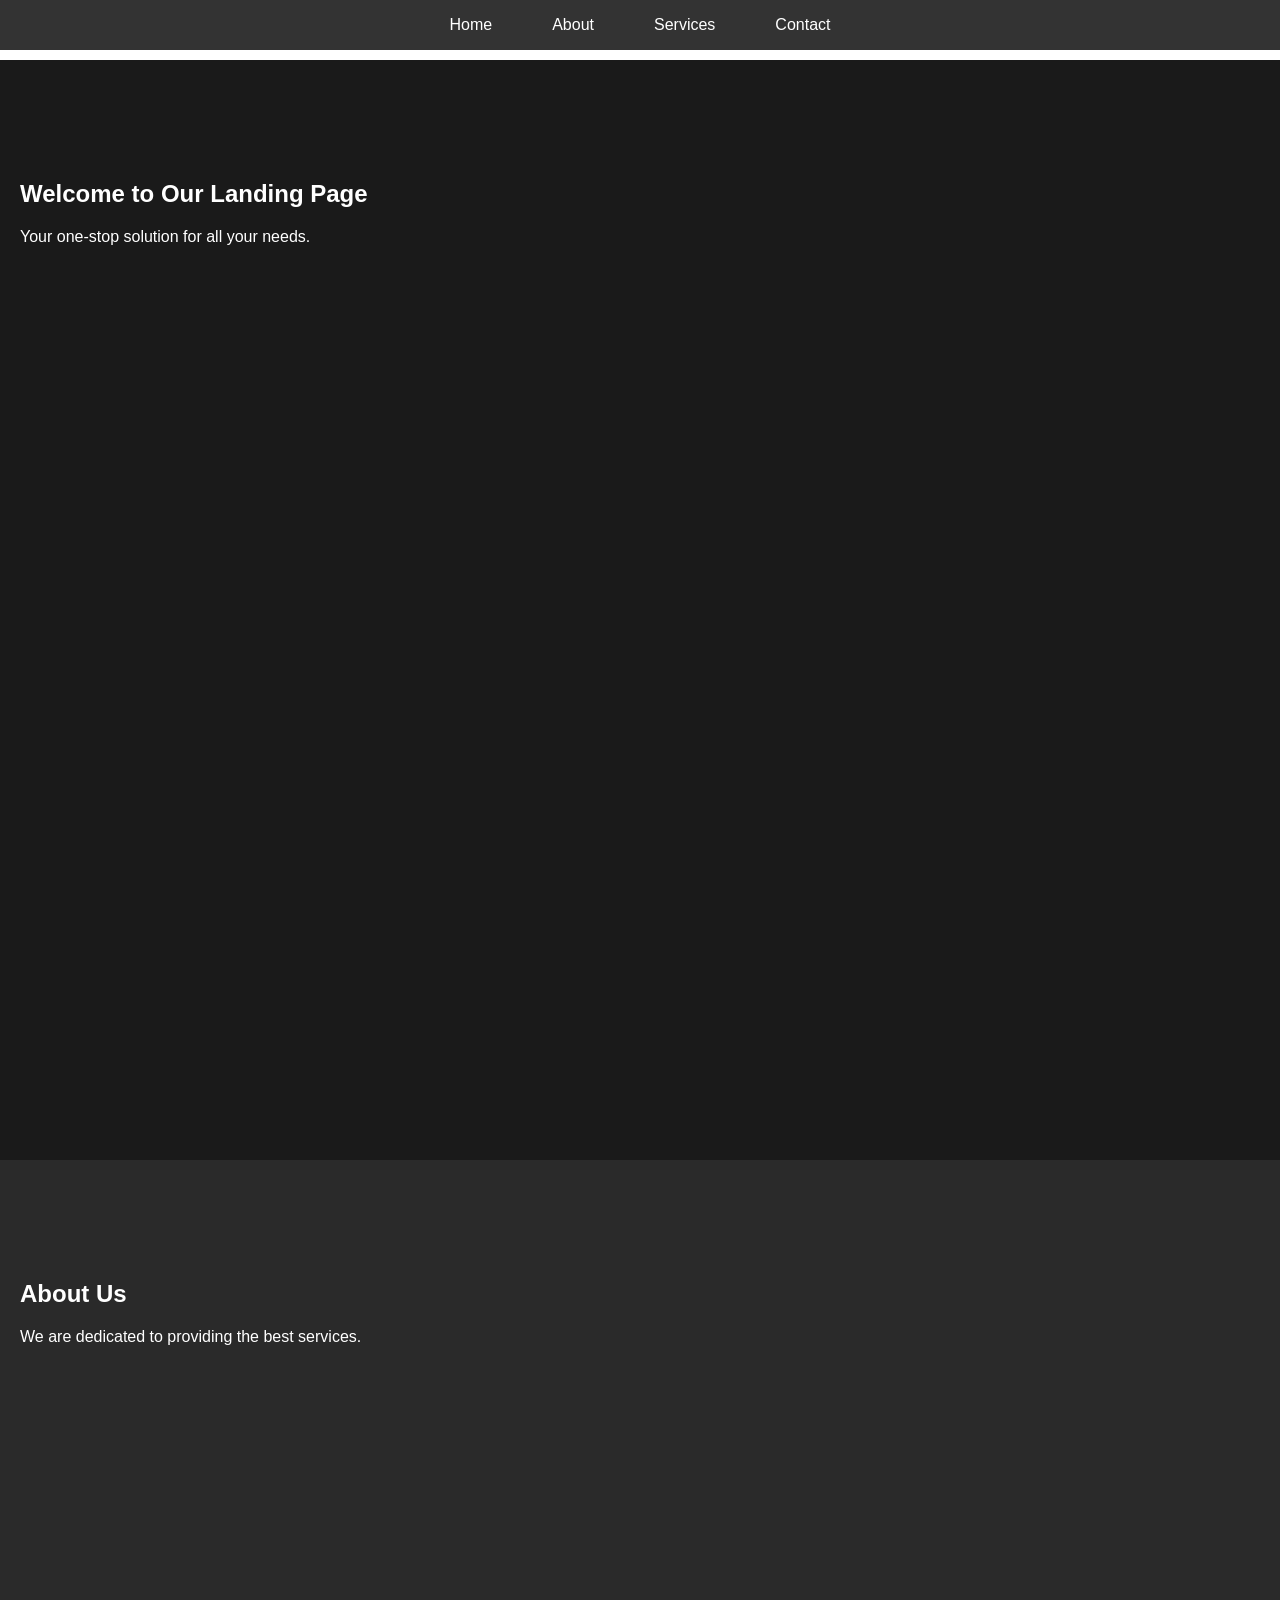
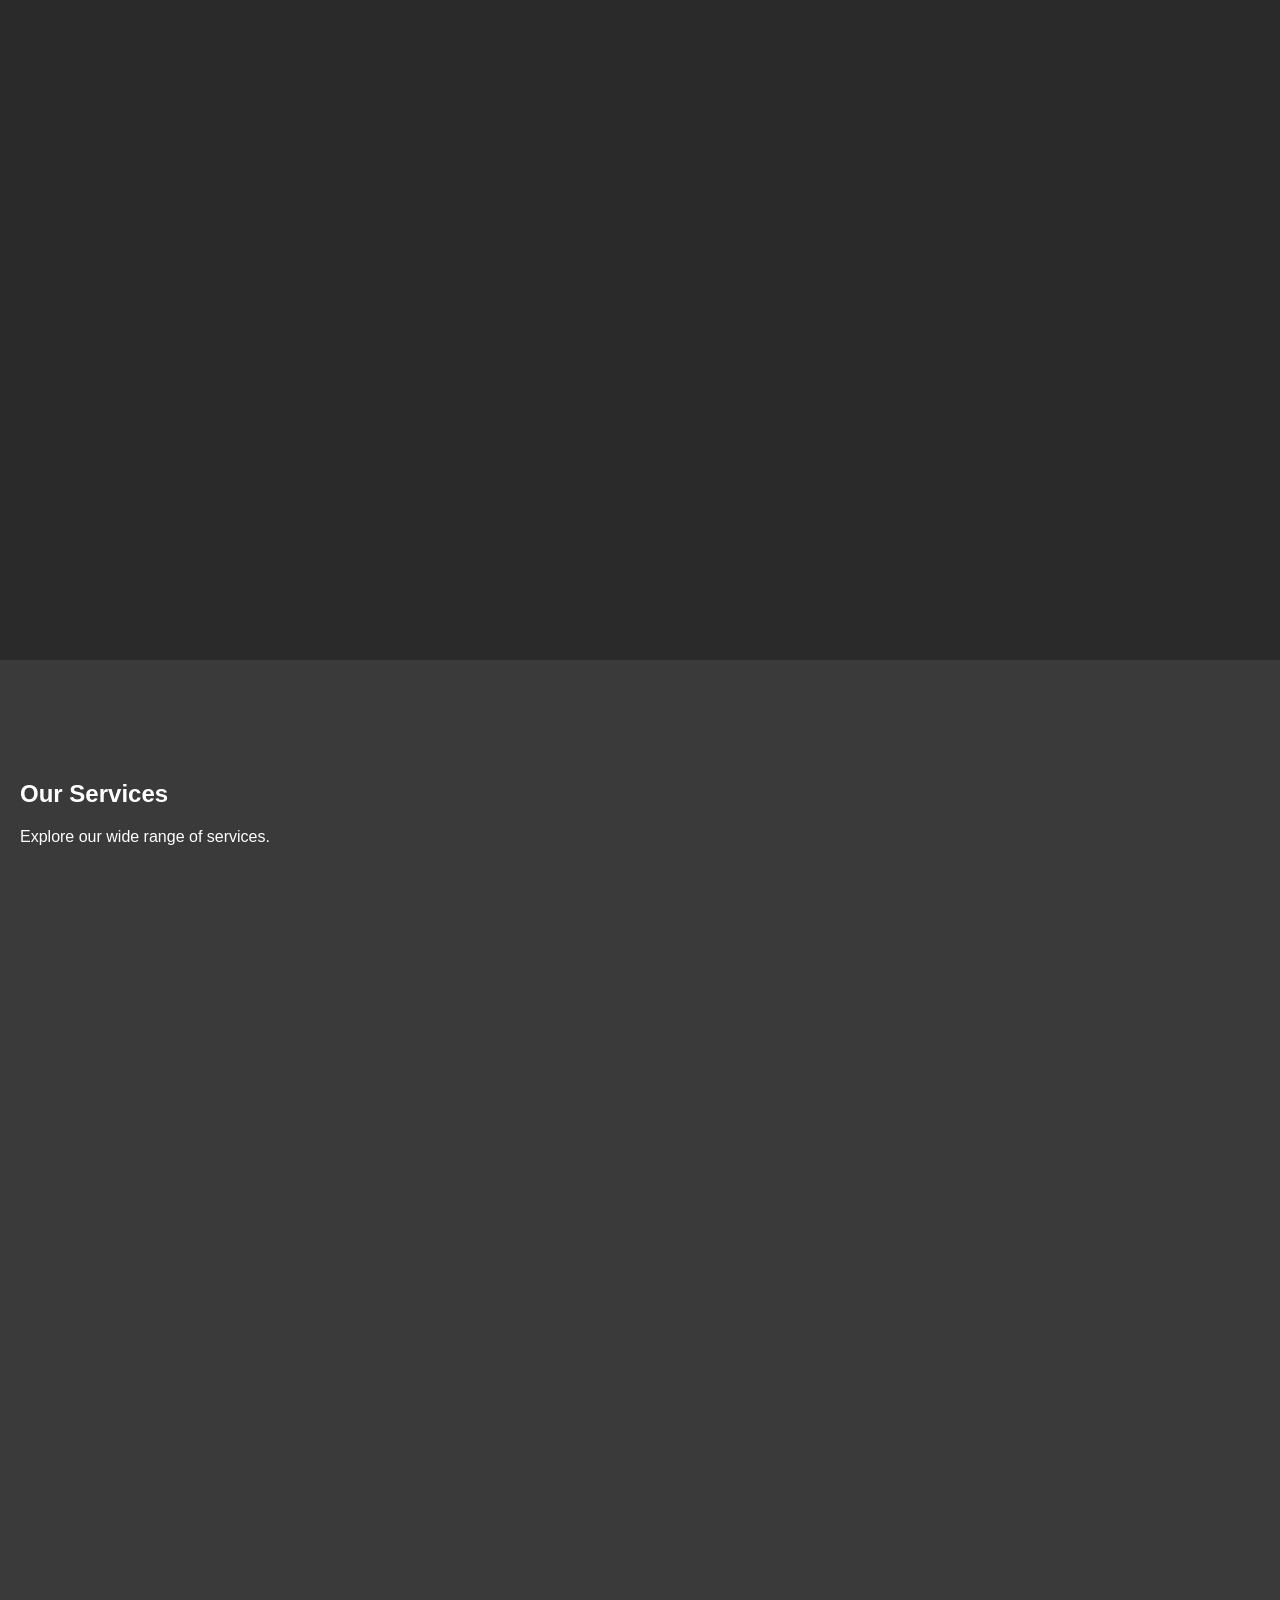
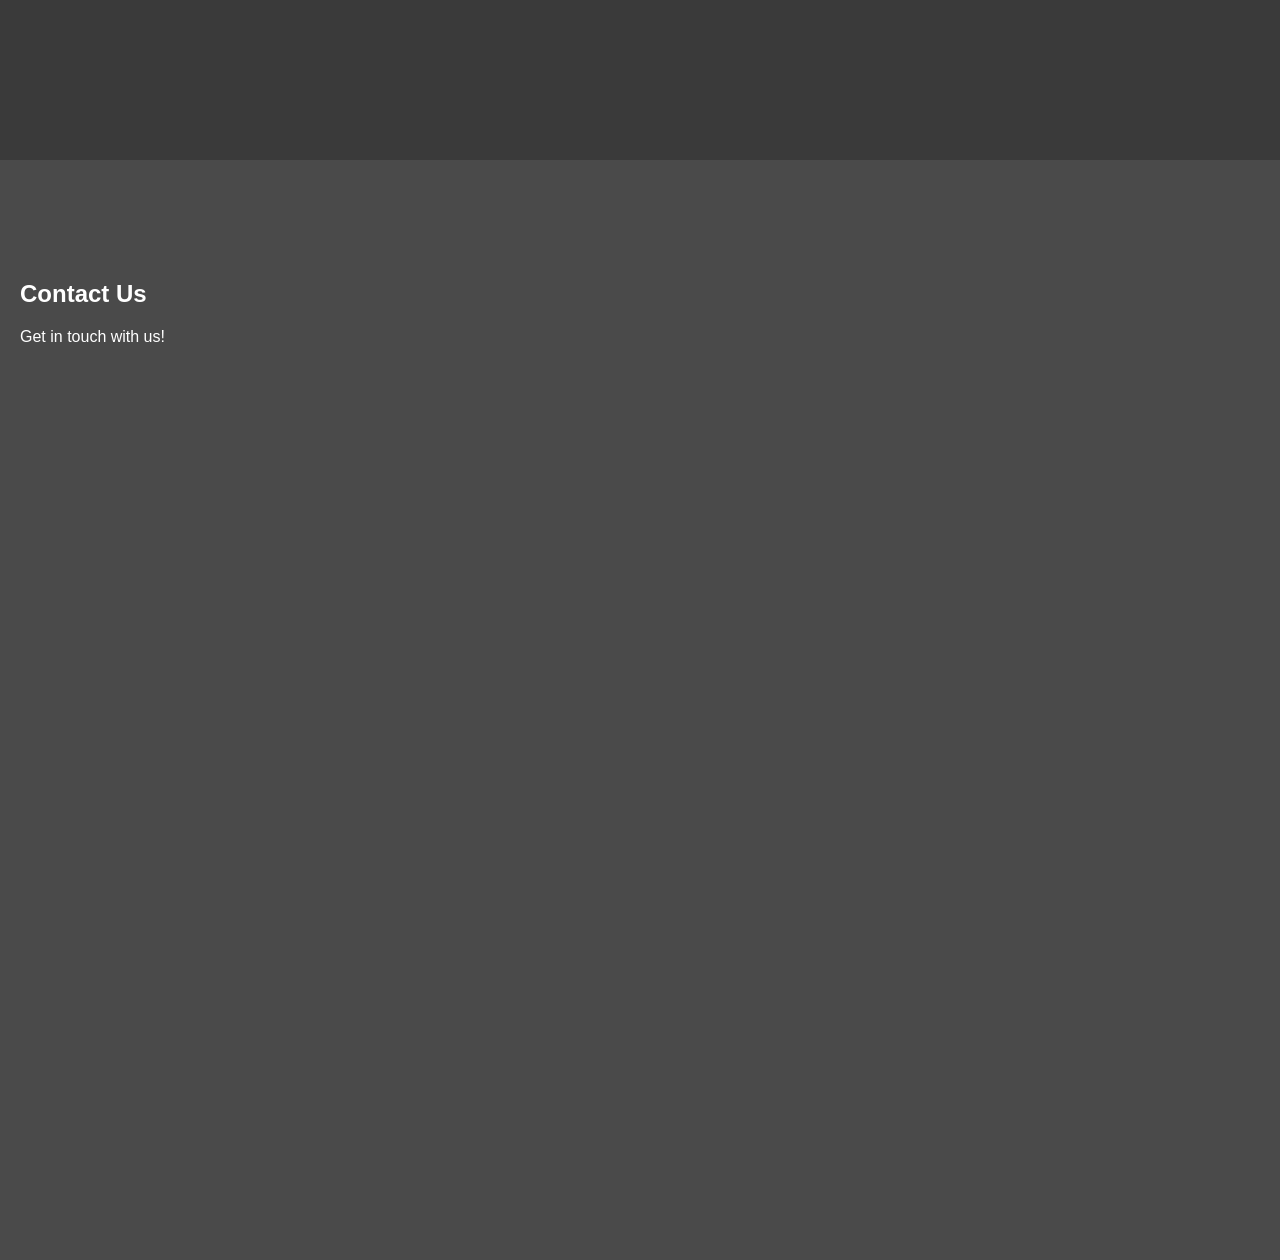
<file: SCT_WD_01/index.html>
<!DOCTYPE html>
<html lang="en">
<head>
    <meta charset="UTF-8">
    <meta name="viewport" content="width=device-width, initial-scale=1.0">
    <link rel="stylesheet" href="styles.css">
    <title>Responsive Landing Page</title>
</head>
<body>
    <header id="navbar">
        <nav>
            <ul>
                <li><a href="#home">Home</a></li>
                <li><a href="#about">About</a></li>
                <li><a href="#services">Services</a></li>
                <li><a href="#contact">Contact</a></li>
            </ul>
        </nav>
    </header>
    <main>
        <section id="home">
            <h1>Welcome to Our Landing Page</h1>
            <p>Your one-stop solution for all your needs.</p>
        </section>
        <section id="about">
            <h2>About Us</h2>
            <p>We are dedicated to providing the best services.</p>
        </section>
        <section id="services">
            <h2>Our Services</h2>
            <p>Explore our wide range of services.</p>
        </section>
        <section id="contact">
            <h2>Contact Us</h2>
            <p>Get in touch with us!</p>
        </section>
    </main>
    <script src="script.js"></script>
</body>
</html>
</file>
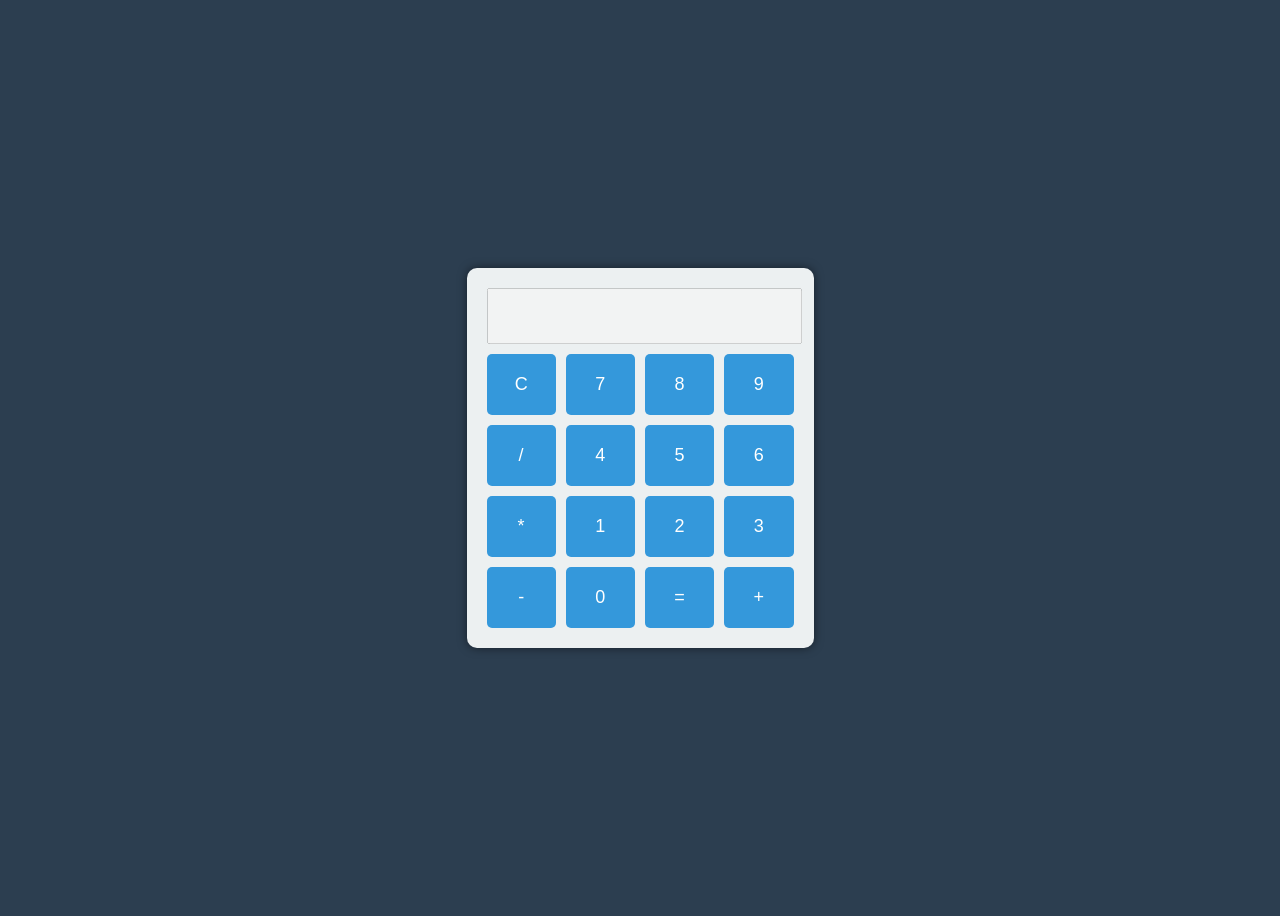
<file: SCT_WD_02/index.html>
<!DOCTYPE html>
<html lang="en">
<head>
    <meta charset="UTF-8">
    <meta name="viewport" content="width=device-width, initial-scale=1.0">
    <title>Calculator</title>
    <link rel="stylesheet" href="styles.css">
</head>
<body>
    <div class="calculator">
        <input type="text" id="display" disabled>
        <div class="buttons">
            <button onclick="clearDisplay()">C</button>
            <button onclick="appendToDisplay('7')">7</button>
            <button onclick="appendToDisplay('8')">8</button>
            <button onclick="appendToDisplay('9')">9</button>
            <button onclick="appendToDisplay('/')">/</button>
            <button onclick="appendToDisplay('4')">4</button>
            <button onclick="appendToDisplay('5')">5</button>
            <button onclick="appendToDisplay('6')">6</button>
            <button onclick="appendToDisplay('*')">*</button>
            <button onclick="appendToDisplay('1')">1</button>
            <button onclick="appendToDisplay('2')">2</button>
            <button onclick="appendToDisplay('3')">3</button>
            <button onclick="appendToDisplay('-')">-</button>
            <button onclick="appendToDisplay('0')">0</button>
            <button onclick="calculateResult()">=</button>
            <button onclick="appendToDisplay('+')">+</button>
        </div>
    </div>
    <script src="script.js"></script>
</body>
</html>
</file>
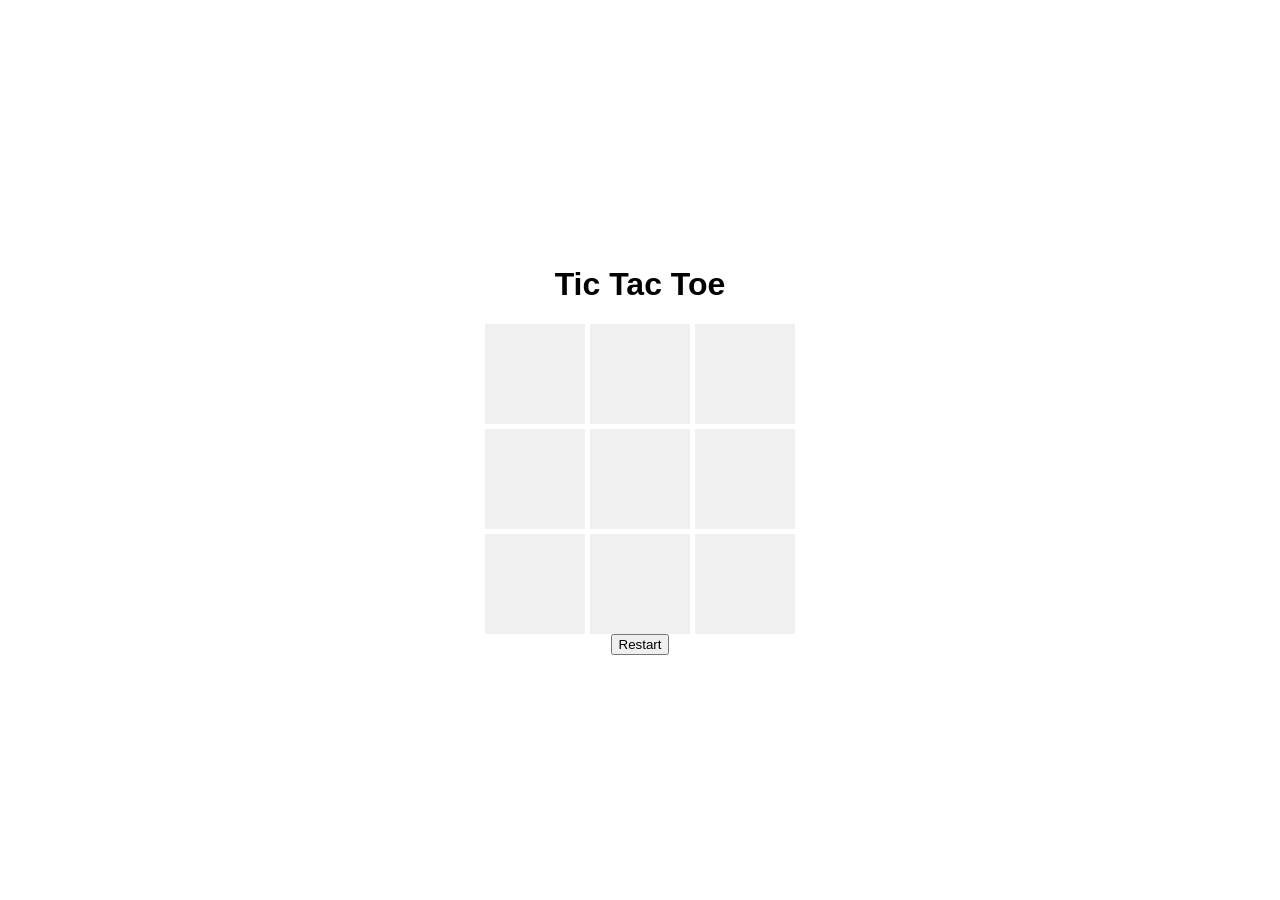
<file: SCT_WD_03/index.html>
<!DOCTYPE html>
<html lang="en">
<head>
    <meta charset="UTF-8">
    <meta name="viewport" content="width=device-width, initial-scale=1.0">
    <title>Tic Tac Toe</title>
    <link rel="stylesheet" href="style.css">
</head>
<body>
    <h1>Tic Tac Toe</h1>
    <div id="game-board">
        <div class="cell" data-index="0"></div>
        <div class="cell" data-index="1"></div>
        <div class="cell" data-index="2"></div>
        <div class="cell" data-index="3"></div>
        <div class="cell" data-index="4"></div>
        <div class="cell" data-index="5"></div>
        <div class="cell" data-index="6"></div>
        <div class="cell" data-index="7"></div>
        <div class="cell" data-index="8"></div>
    </div>
    <button id="restart">Restart</button>
    <script src="script.js"></script>
</body>
</html>
</file>
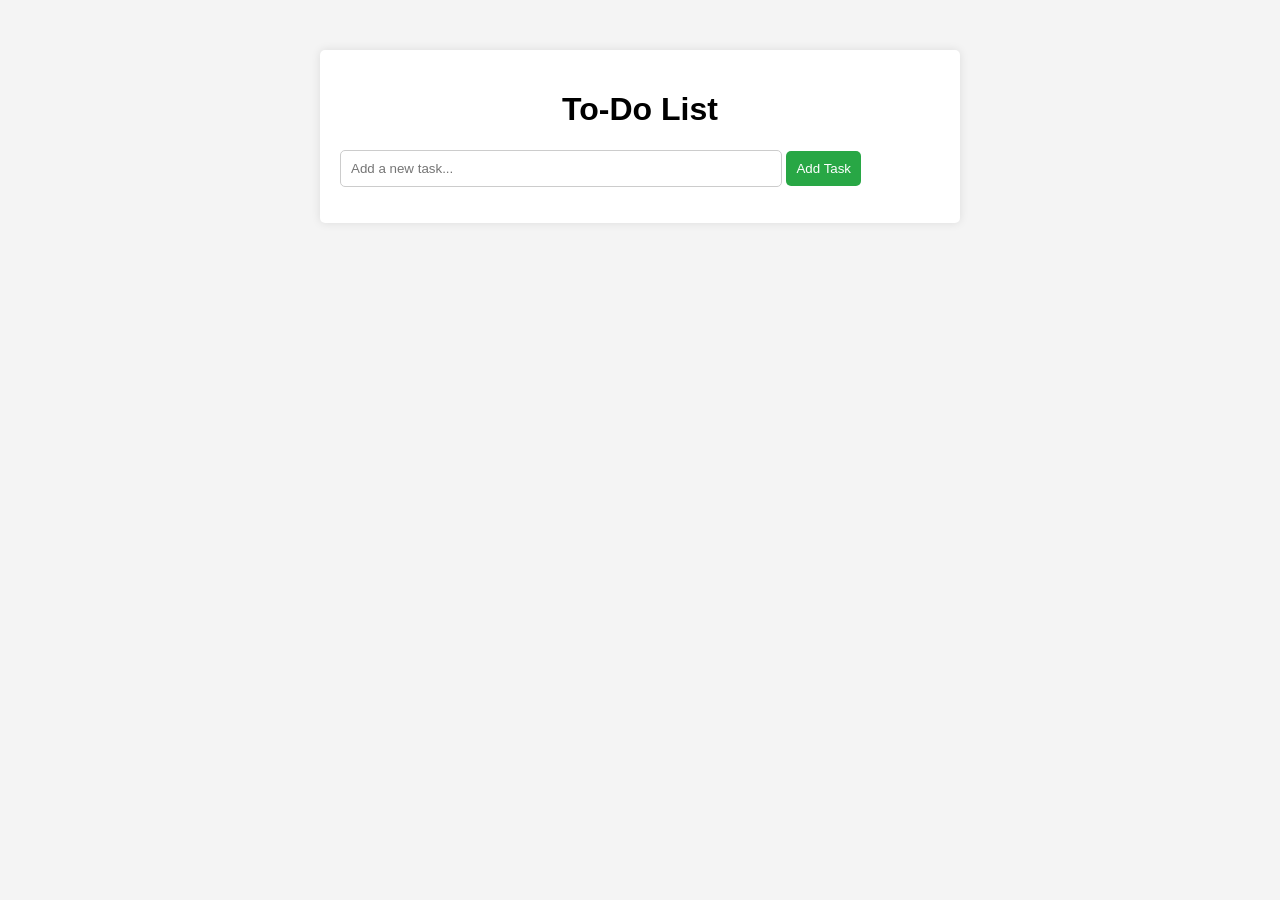
<file: SCT_WD_04/index.html>
<!DOCTYPE html>
<html lang="en">
<head>
    <meta charset="UTF-8">
    <meta name="viewport" content="width=device-width, initial-scale=1.0">
    <link rel="stylesheet" href="styles.css">
    <title>To-Do App</title>
</head>
<body>
    <div class="container">
        <h1>To-Do List</h1>
        <input type="text" id="taskInput" placeholder="Add a new task...">
        <button id="addTaskBtn">Add Task</button>
        <ul id="taskList"></ul>
    </div>
    <script src="script.js"></script>
</body>
</html>
</file>
<file: SCT_WD_01/styles.css>
body {
    font-family: Arial, sans-serif;
    margin: 0;
    padding: 0;
}

header {
    position: fixed;
    top: 0;
    width: 100%;
    background-color: rgba(0, 0, 0, 0.8);
    transition: background-color 0.3s;
    z-index: 1000;
}

nav ul {
    list-style: none;
    padding: 0;
    display: flex;
    justify-content: center;
}

nav ul li {
    margin: 0 20px;
}

nav ul li a {
    color: white;
    text-decoration: none;
    padding: 10px;
    transition: color 0.3s;
}

nav ul li a:hover {
    color: #ffcc00;
}

main {
    padding-top: 60px; /* Space for the fixed navbar */
}

section {
    padding: 100px 20px;
    height: 100vh;
    color: white;
    background-color: #333;
}

#home {
    background-color: #1a1a1a;
}

#about {
    background-color: #2a2a2a;
}

#services {
    background-color: #3a3a3a;
}

#contact {
    background-color: #4a4a4a;
}

.scrolled {
    background-color: rgba(0, 0, 0, 0.9);
}
</file>
<file: SCT_WD_02/styles.css>
body {
    display: flex;
    justify-content: center;
    align-items: center;
    height: 100vh;
    background-color: #2c3e50;
}

.calculator {
    background-color: #ecf0f1;
    border-radius: 10px;
    padding: 20px;
    box-shadow: 0 0 10px rgba(0, 0, 0, 0.5);
}

#display {
    width: 100%;
    height: 50px;
    font-size: 24px;
    text-align: right;
    margin-bottom: 10px;
}

.buttons {
    display: grid;
    grid-template-columns: repeat(4, 1fr);
    gap: 10px;
}

button {
    padding: 20px;
    font-size: 18px;
    border: none;
    border-radius: 5px;
    background-color: #3498db;
    color: white;
    cursor: pointer;
}

button:hover {
    background-color: #2980b9;
}
</file>
<file: SCT_WD_03/style.css>
body {
    font-family: Arial, sans-serif;
    display: flex;
    flex-direction: column;
    align-items: center;
    margin: 0;
    height: 100vh;
    justify-content: center;
}

#game-board {
    display: grid;
    grid-template-columns: repeat(3, 100px);
    grid-template-rows: repeat(3, 100px);
    gap: 5px;
}

.cell {
    width: 100px;
    height: 100px;
    background-color: #f0f0f0;
    display: flex;
    align-items: center;
    justify-content: center;
    font-size: 24px;
    cursor: pointer;
}

.cell:hover {
    background-color: #e0e0e0;
}
</file>
<file: SCT_WD_04/styles.css>
body {
    font-family: Arial, sans-serif;
    background-color: #f4f4f4;
}

.container {
    max-width: 600px;
    margin: 50px auto;
    padding: 20px;
    background: white;
    border-radius: 5px;
    box-shadow: 0 0 10px rgba(0, 0, 0, 0.1);
}

h1 {
    text-align: center;
}

input[type="text"] {
    width: 70%;
    padding: 10px;
    border: 1px solid #ccc;
    border-radius: 5px;
}

button {
    padding: 10px;
    border: none;
    background-color: #28a745;
    color: white;
    border-radius: 5px;
    cursor: pointer;
}

button:hover {
    background-color: #218838;
}

ul {
    list-style-type: none;
    padding: 0;
}

li {
    display: flex;
    justify-content: space-between;
    padding: 10px;
    border-bottom: 1px solid #ccc;
}

.completed {
    text-decoration: line-through;
    color: gray;
}
</file>
